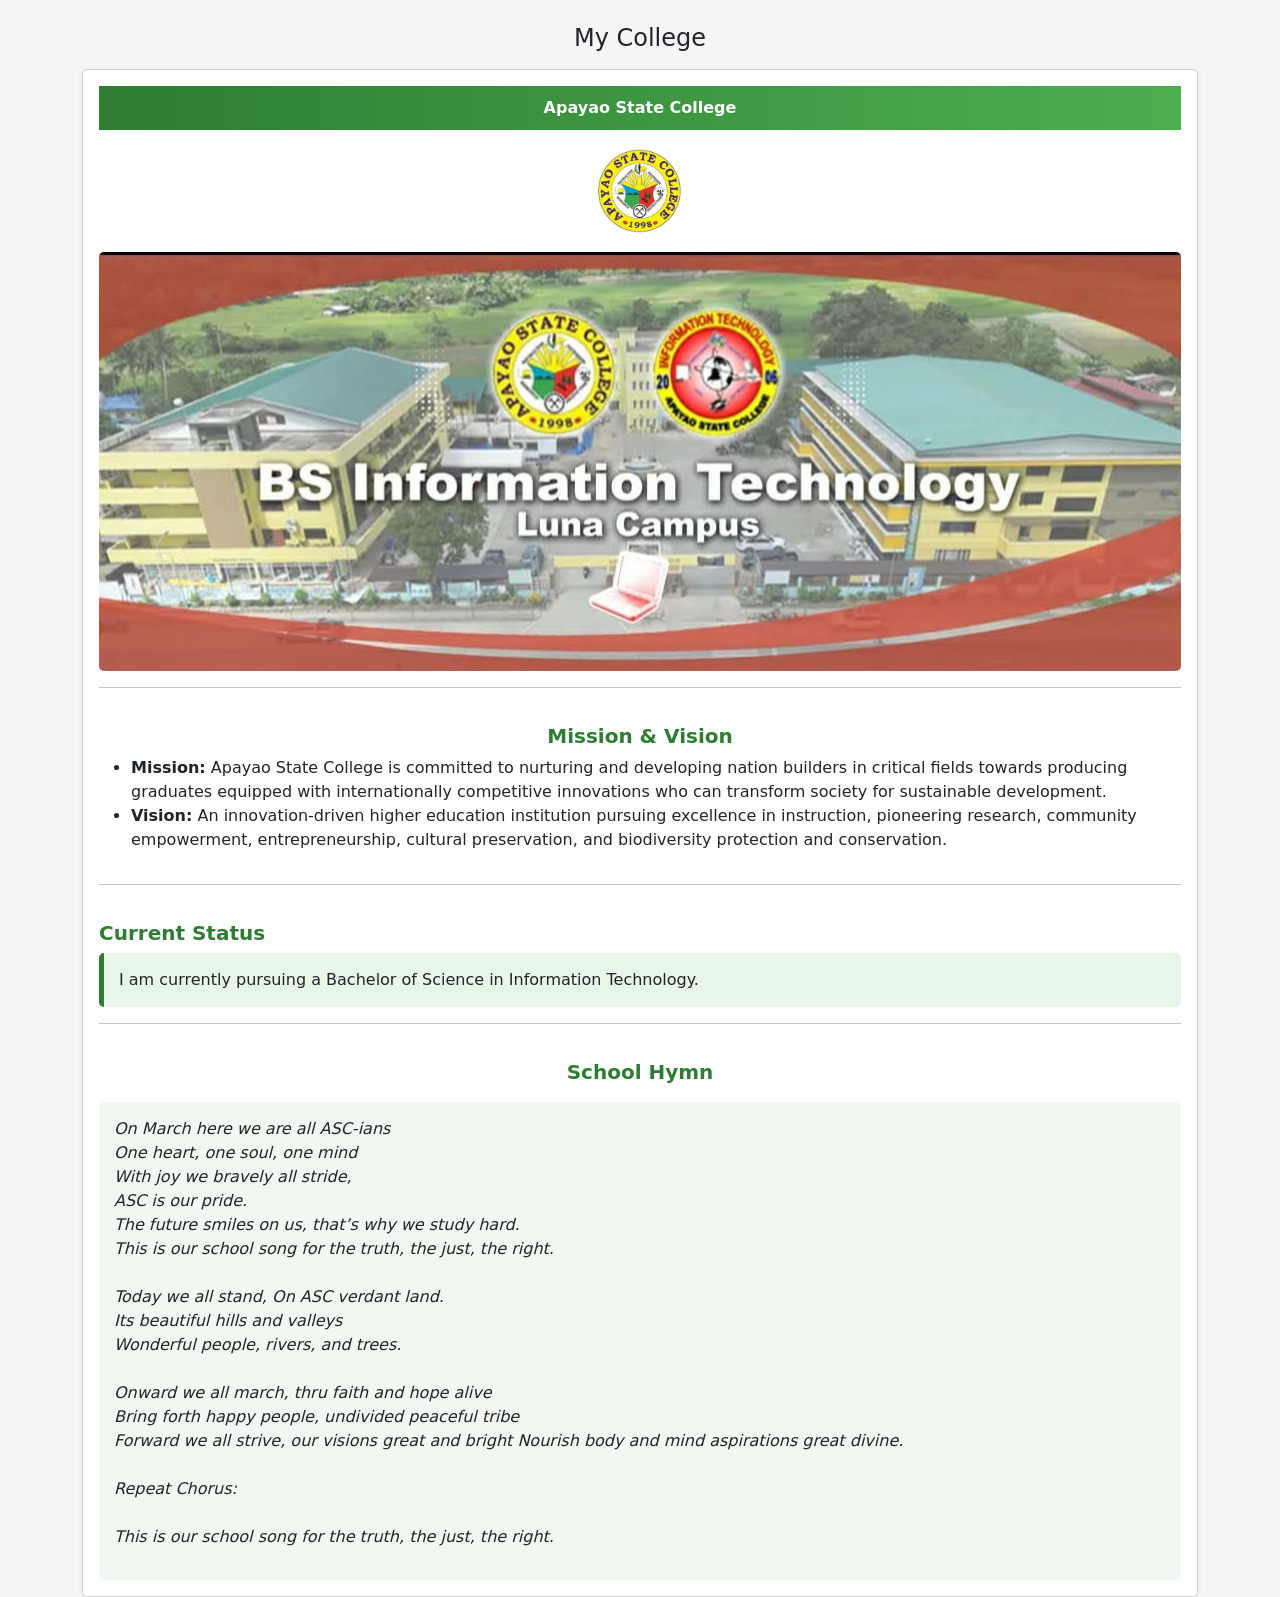
<file: College.html>
<!DOCTYPE html>
<html lang="en">
<head>
<meta charset="UTF-8">
<meta name="viewport" content="width=device-width, initial-scale=1">
<title>My College</title>

<link href="https://cdn.jsdelivr.net/npm/bootstrap@5.3.0/dist/css/bootstrap.min.css" rel="stylesheet">

<style>
body {
    background-color: #f5f5f5;
}

.header-title {
    background: linear-gradient(to right, #2e7d32, #4caf50);
    color: white;
    padding: 10px;
    font-weight: bold;
}

.section-title {
    color: #2e7d32;
    font-weight: bold;
    margin-top: 20px;
}

.card {
    border-radius: 5px;
}

.school-img {
    width: 100%;
    border-radius: 5px;
}

.status-box {
    background-color: #e8f5e9;
    padding: 15px;
    border-left: 5px solid #2e7d32;
    border-radius: 5px;
}

.hymn-box {
    background-color: #f1f8f2;
    padding: 15px;
    border-radius: 5px;
    margin-top: 10px;
    font-style: italic;
}


</style>

</head>
<body>

<div class="container mt-4">

    <h4 class="text-center mb-3">My College</h4>

    <div class="card p-3 shadow-sm">

        <div class="header-title text-center">
            Apayao State College
        </div>

        <div class="text-center mt-3">
            <img src="ASCLogo.jpg" width="90" alt="College Logo">
        </div>

        <div class="mt-3">
            <img src="ASC.jpg" class="school-img" alt="College Building">
        </div>

        <hr>

        <h5 class="section-title text-center">Mission & Vision</h5>
        <ul>
            <li><strong>Mission:</strong> Apayao State College is committed to nurturing and developing nation builders in critical fields towards producing graduates equipped with internationally competitive innovations who can transform society for sustainable development.</li>
            <li><strong>Vision:</strong> An innovation-driven higher education institution pursuing excellence in instruction, pioneering research, community empowerment, entrepreneurship, cultural preservation, and biodiversity protection and conservation.</li>
        </ul>

        <hr>

        <h5 class="section-title">Current Status</h5>
        <div class="status-box">
         I am currently pursuing a Bachelor of Science in Information Technology.
        </div>

        <hr>

        <h5 class="section-title text-center">School Hymn</h5>

        <div class="hymn-box">
            <p>
    On March here we are all ASC-ians<br>
    One heart, one soul, one mind<br>
    With joy we bravely all stride,<br> ASC is our pride.<br>
    The future smiles on us, that’s why we study hard.<br>
    This is our school song for the truth, the just, the right.<br><br>

    Today we all stand, On ASC verdant land.<br>
    Its beautiful hills and valleys<br>
    Wonderful people, rivers, and trees.<br><br>

    Onward we all march, thru faith and hope alive<br>
    Bring forth happy people, undivided peaceful tribe<br>
    Forward we all strive, our visions great and bright
    Nourish body and mind aspirations great divine.<br><br>

    Repeat Chorus:<br><br>

    This is our school song for the truth, the just, the right.
    </p>
        </div>

    </div>

</div>

</body>
</html>
</file>
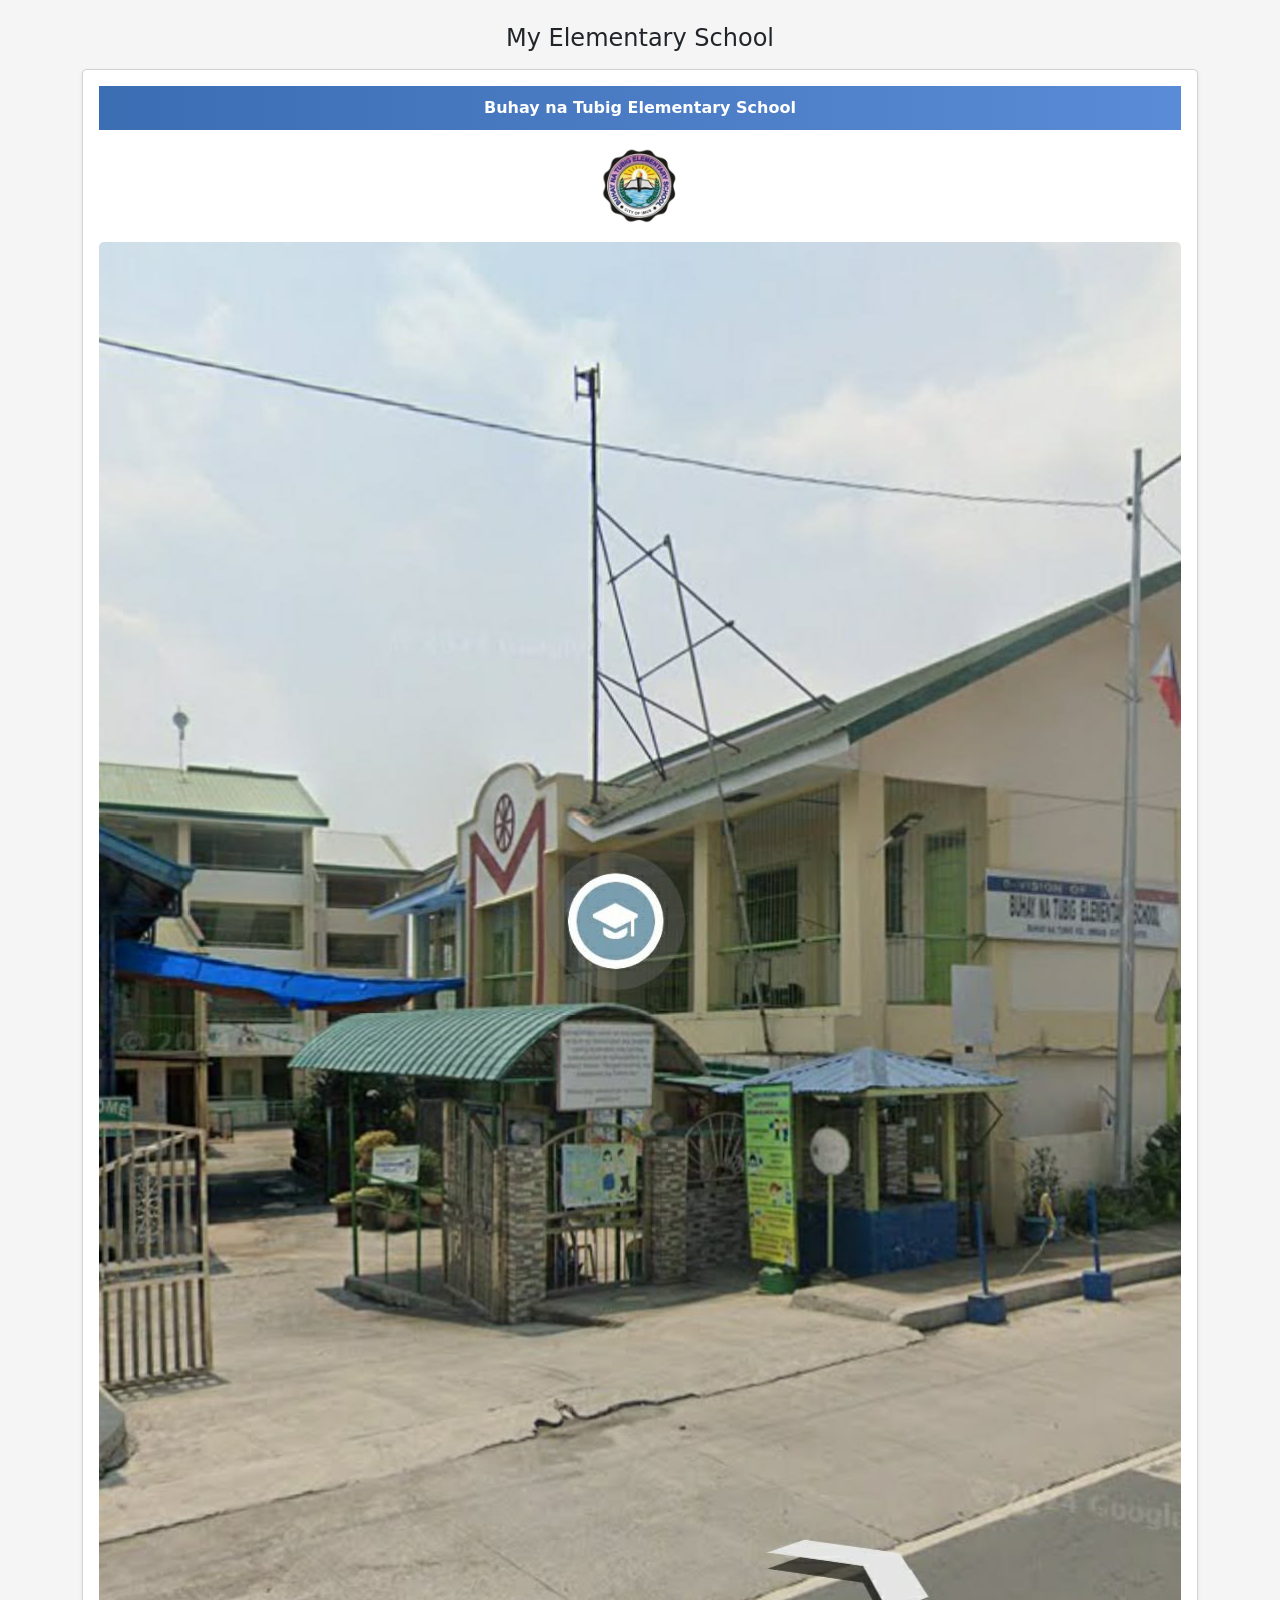
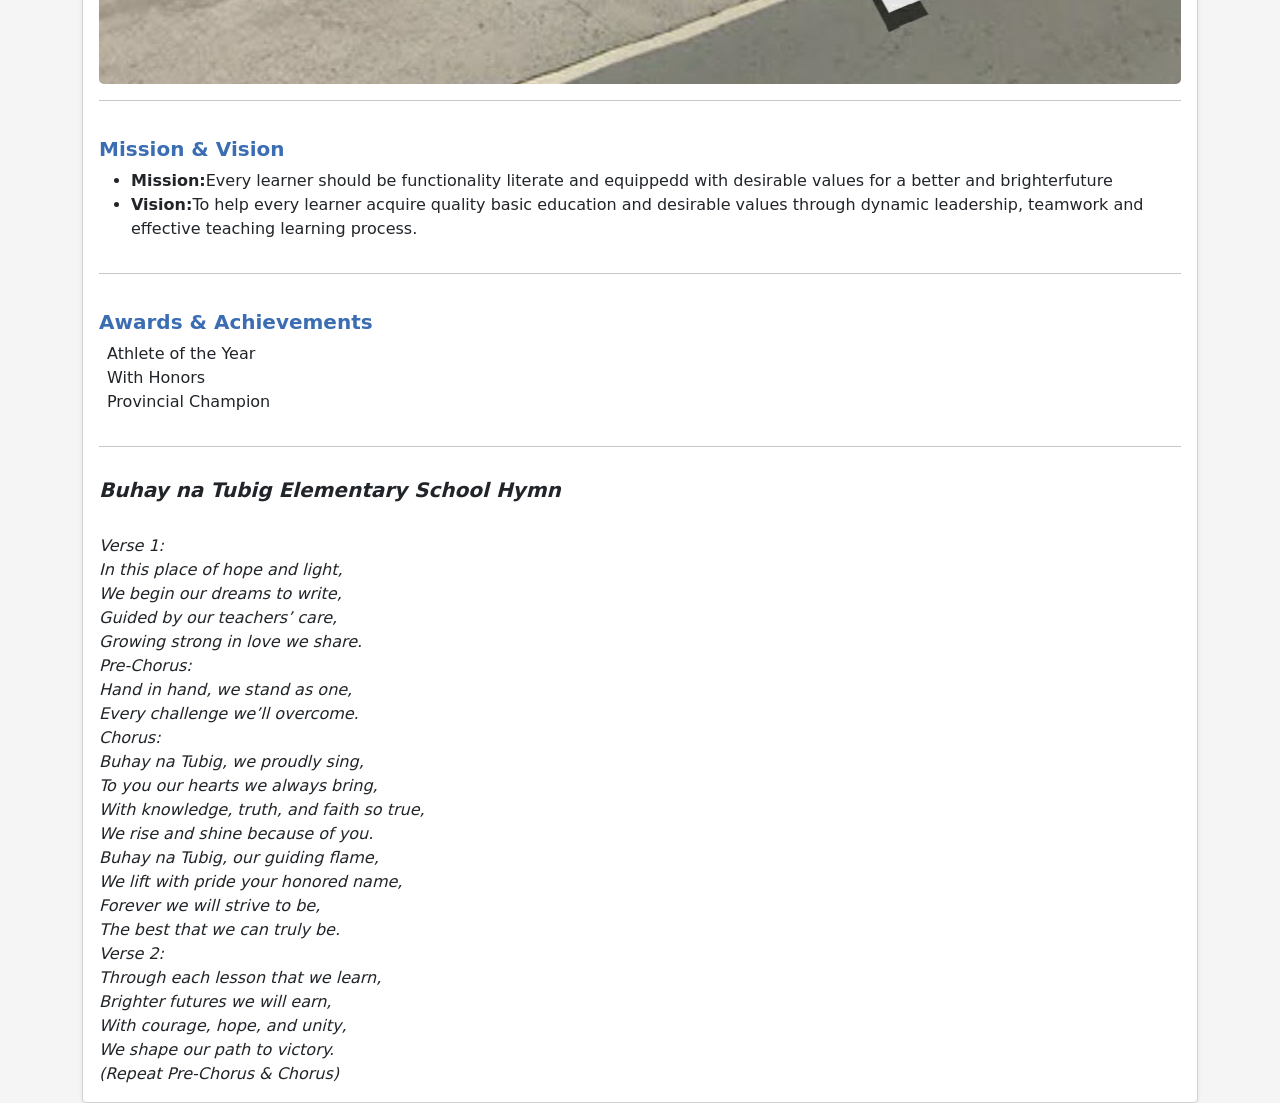
<file: Elem.html>
<!DOCTYPE html>
<html lang="en">
<head>
<meta charset="UTF-8">
<meta name="viewport" content="width=device-width, initial-scale=1">
<title>My Elementary School</title>

<link href="https://cdn.jsdelivr.net/npm/bootstrap@5.3.0/dist/css/bootstrap.min.css" rel="stylesheet">

<style>
body {
    background-color: #f5f5f5;
}

.header-title {
    background: linear-gradient(to right, #3b6db3, #5a8bd6);
    color: white;
    padding: 10px;
    font-weight: bold;
}

.section-title {
    color: #3b6db3;
    font-weight: bold;
    margin-top: 20px;
}

.card {
    border-radius: 5px;
}

.school-img {
    width: 100%;
    border-radius: 5px;
}

.grad-img {
    width: 100%;
    border-radius: 5px;
}

.check {
    color: #3b6db3;
    margin-right: 8px;
}

.footer-text {
    font-style: italic;
    margin-top: 15px;
}
</style>

</head>
<body>

<div class="container mt-4">

    <h4 class="text-center mb-3">My Elementary School</h4>

    <div class="card p-3 shadow-sm">

        <div class="header-title text-center">
            Buhay na Tubig Elementary School 
        </div>

        <div class="text-center mt-3">
            <img src="ElemLogo.jpg" width="80" alt="School Logo">
        </div>

        <div class="mt-3">
            <img src="Elem.jpg" class="school-img" alt="School Building">
        </div>

        <hr>

        <h5 class="section-title">Mission & Vision</h5>
        <ul>
            <li><strong>Mission:</strong>Every learner should be functionality literate and equippedd with desirable values for a better and brighterfuture</li>
            <li><strong>Vision:</strong>To help every learner acquire quality basic education and desirable values through dynamic leadership, teamwork and effective teaching learning process. </li>
        </ul>

        <hr>

        <h5 class="section-title">Awards & Achievements</h5>
        <ul style="list-style: none; padding-left: 0;">
            <li><span class="check"></span>Athlete of the Year</li>
            <li><span class="check"></span>With Honors</li>
            <li><span class="check"></span>Provincial Champion </li>
        </ul>

        <hr>

        <div class="footer-text">

<h5><b>Buhay na Tubig Elementary School Hymn</b></h5><br>

Verse 1:<br>
In this place of hope and light,<br>
We begin our dreams to write,<br>
Guided by our teachers’ care,<br>
Growing strong in love we share.<br>

Pre-Chorus:<br>
Hand in hand, we stand as one,<br>
Every challenge we’ll overcome.<br>

Chorus:<br>
Buhay na Tubig, we proudly sing,<br>
To you our hearts we always bring,<br>
With knowledge, truth, and faith so true,<br>
We rise and shine because of you.<br>
Buhay na Tubig, our guiding flame,<br>
We lift with pride your honored name,<br>
Forever we will strive to be,<br>
The best that we can truly be.<br>

Verse 2:<br>
Through each lesson that we learn,<br>
Brighter futures we will earn,<br>
With courage, hope, and unity,<br>
We shape our path to victory.<br>

(Repeat Pre-Chorus & Chorus)
        </div>

    </div>

</div>

</body>
</html>
</file>
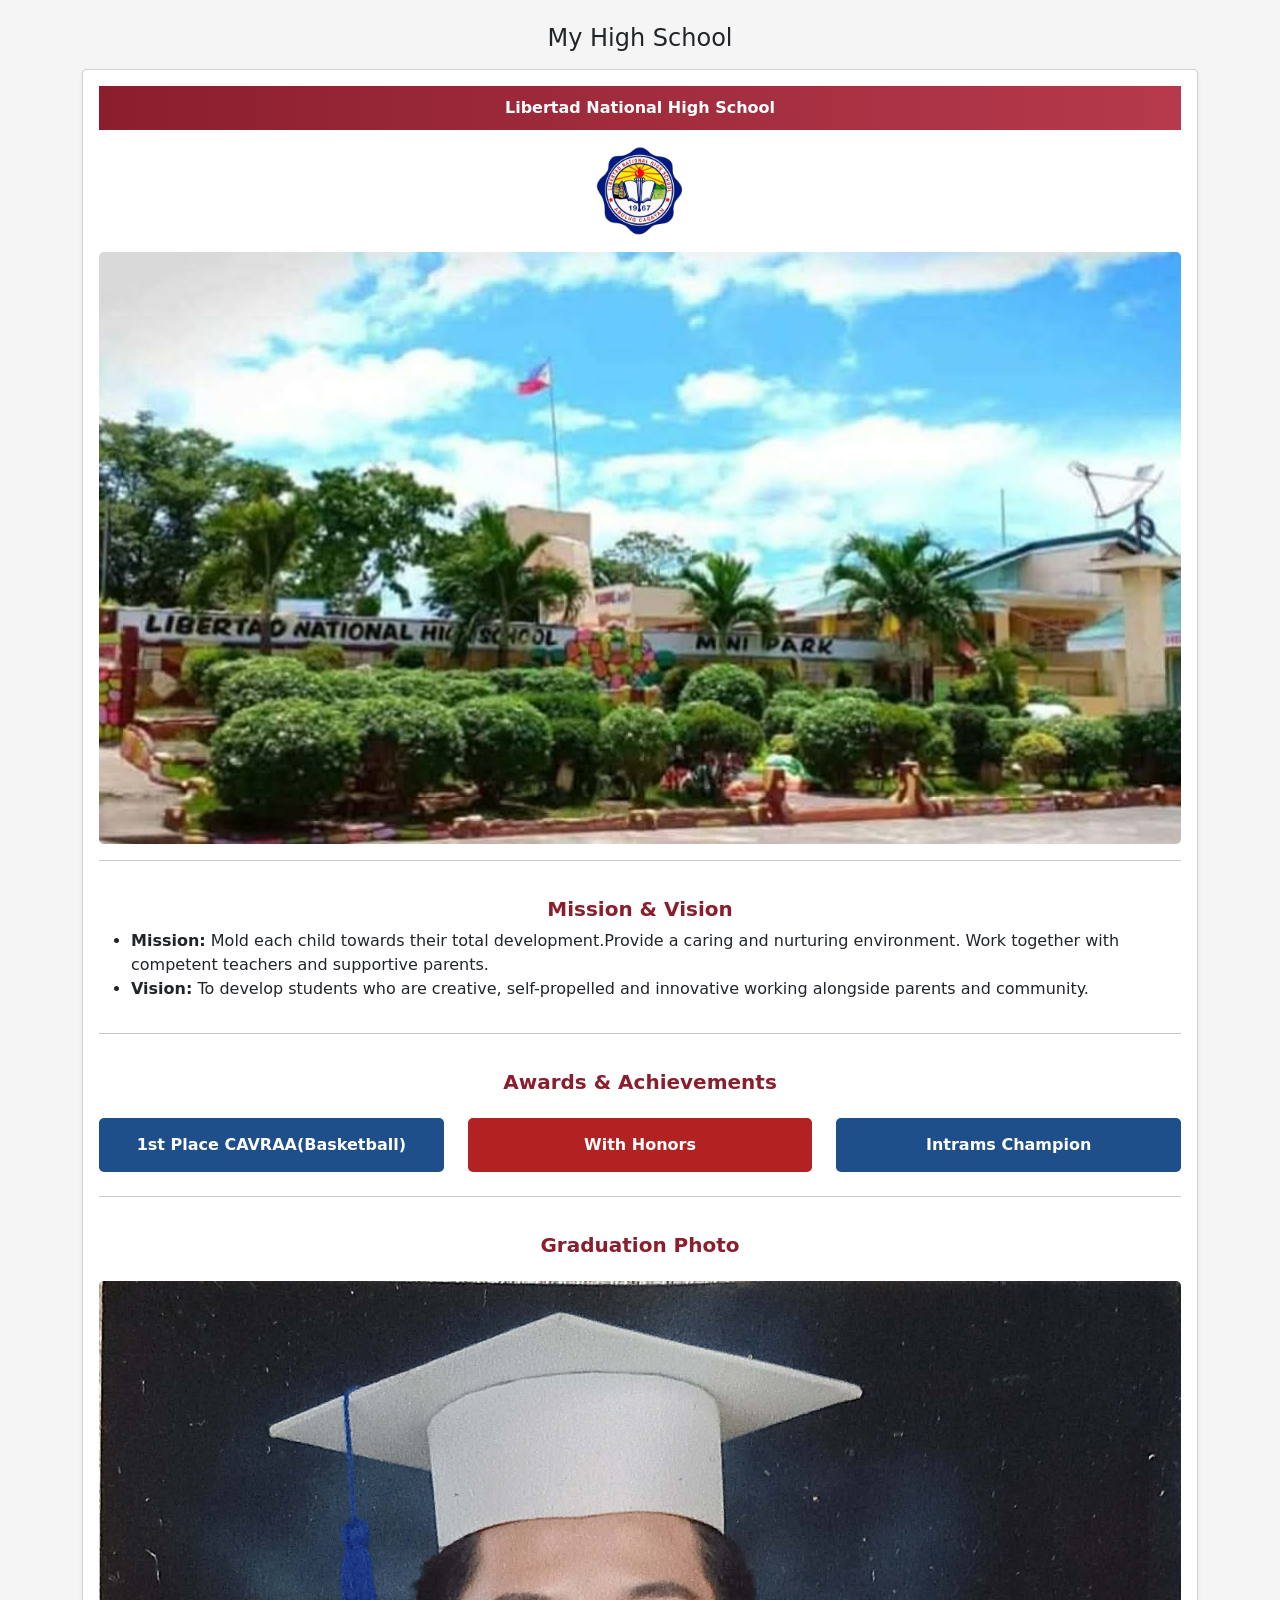
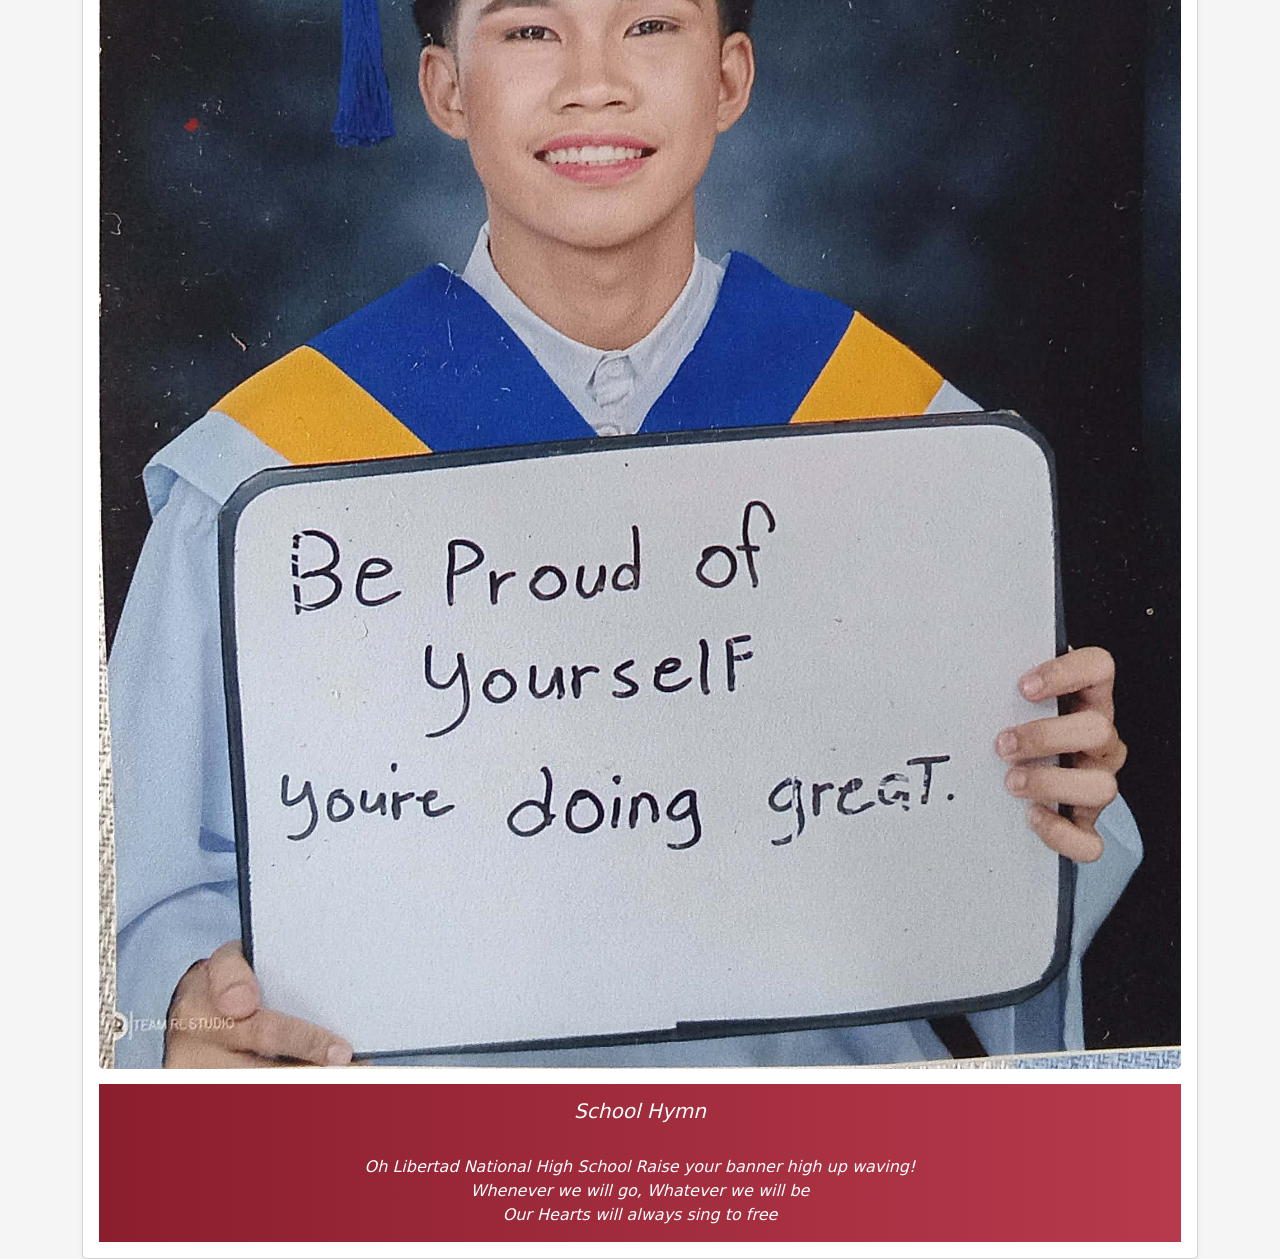
<file: Sec.html>
<!DOCTYPE html>
<html lang="en">
<head>
<meta charset="UTF-8">
<meta name="viewport" content="width=device-width, initial-scale=1">
<title>My High School</title>

<link href="https://cdn.jsdelivr.net/npm/bootstrap@5.3.0/dist/css/bootstrap.min.css" rel="stylesheet">

<style>
body {
    background-color: #f5f5f5;
}

.header-title {
    background: linear-gradient(to right, #8b1e2d, #b63a4c);
    color: white;
    padding: 10px;
    font-weight: bold;
}

.section-title {
    color: #8b1e2d;
    font-weight: bold;
    margin-top: 20px;
}

.card {
    border-radius: 5px;
}

.school-img, .grad-img {
    width: 100%;
    border-radius: 5px;
}

.award-box {
    color: white;
    padding: 15px;
    text-align: center;
    border-radius: 5px;
    font-weight: bold;
}

.blue {
    background-color: #1e4f8b;
}

.red {
    background-color: #b22222;
}

.footer-banner {
    background: linear-gradient(to right, #8b1e2d, #b63a4c);
    color: white;
    padding: 15px;
    text-align: center;
    font-style: italic;
    margin-top: 15px;
}
</style>

</head>
<body>

<div class="container mt-4">

    <h4 class="text-center mb-3">My High School</h4>

    <div class="card p-3 shadow-sm">

        <div class="header-title text-center">
            Libertad National High School
        </div>

        <div class="text-center mt-3">
            <img src="secLogo.jpg" width="90" alt="School Logo">
        </div>

        <div class="mt-3">
            <img src="Sec.jpg" class="school-img" alt="School Building">
        </div>

        <hr>

        <h5 class="section-title text-center">Mission & Vision</h5>
        <ul>
            <li><strong>Mission:</strong> Mold each child towards their total development.Provide a caring and nurturing environment. Work together with competent teachers and supportive parents.</li>
            <li><strong>Vision:</strong> To develop students who are creative, self-propelled and innovative working alongside parents and community.</li>
        </ul>

        <hr>

        <h5 class="section-title text-center">Awards & Achievements</h5>

        <div class="row text-center mt-3">
            <div class="col-md-4 mb-2">
                <div class="award-box blue">1st Place CAVRAA(Basketball)</div>
            </div>
            <div class="col-md-4 mb-2">
                <div class="award-box red">With Honors</div>
            </div>
            <div class="col-md-4 mb-2">
                <div class="award-box blue">Intrams Champion</div>
            </div>
        </div>

        <hr>

        <h5 class="section-title text-center">Graduation Photo</h5>

        <div class="mt-3">
            <img src="SecGad.jpg" class="grad-img" alt="Graduation">
        </div>

        <div class="footer-banner">
<h5>School Hymn</h5><br>
Oh Libertad National High School Raise your banner high up waving!<br>
Whenever we will go, Whatever we will be<br>
Our Hearts will always sing to free
        </div>
    </div>

</div>

</body>
</html>
</file>
